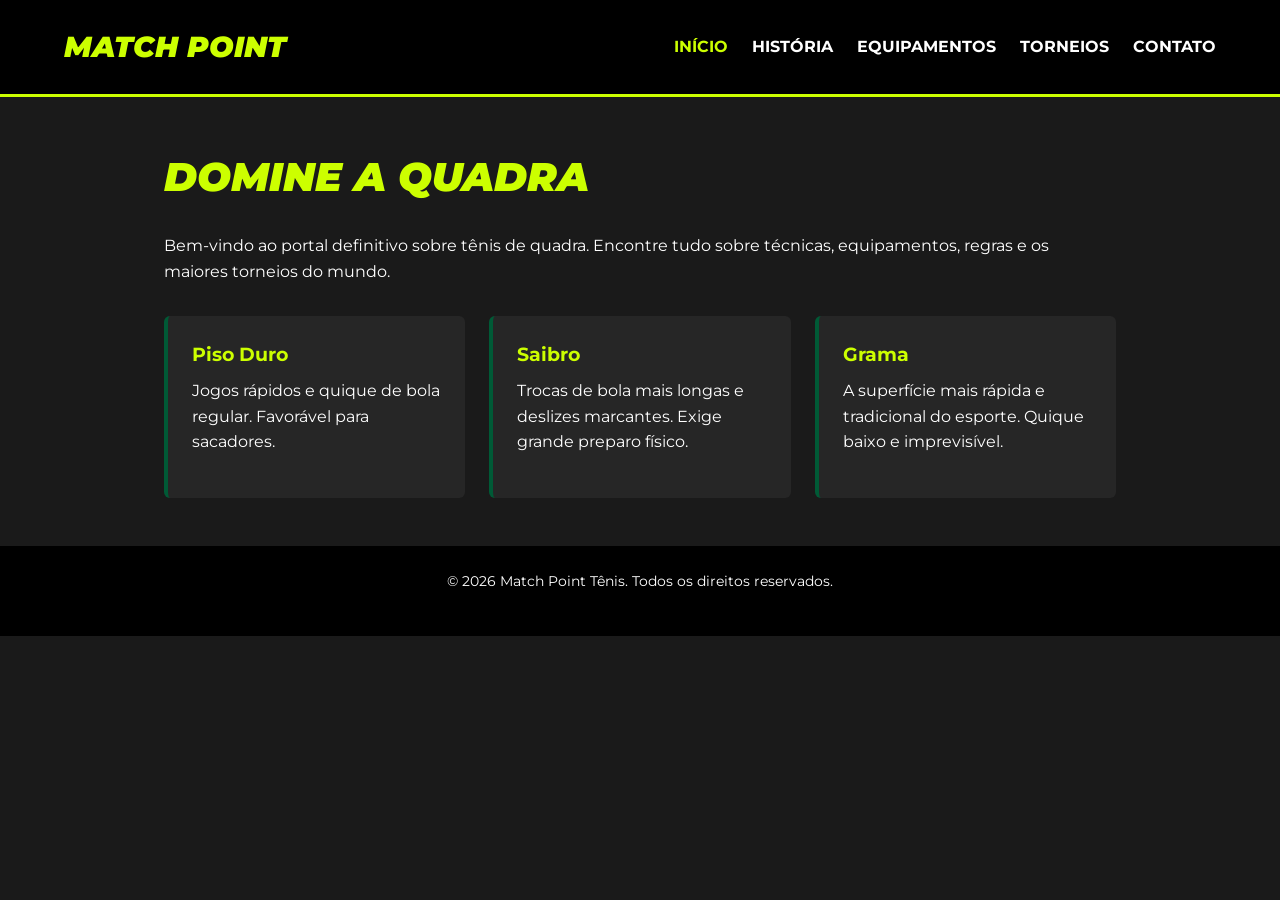
<file: index.html>
<!DOCTYPE html>
<html lang="pt-BR">
<head>
  <meta charset="UTF-8">
  <title>Match Point - Tênis de Quadra</title>
  <link rel="stylesheet" href="style.css">
</head>
<body>
  <header>
    <div class="logo">MATCH POINT</div>
    <nav>
      <ul>
        <li><a href="index.html" class="active">Início</a></li>
        <li><a href="historia.html">História</a></li>
        <li><a href="equipamentos.html">Equipamentos</a></li>
        <li><a href="torneios.html">Torneios</a></li>
        <li><a href="contato.html">Contato</a></li>
      </ul>
    </nav>
  </header>

  <main>
    <h1>Domine a Quadra</h1>
    <p>Bem-vindo ao portal definitivo sobre tênis de quadra. Encontre tudo sobre técnicas, equipamentos, regras e os maiores torneios do mundo.</p>
    
    <div class="card-grid">
      <div class="card">
        <h3>Piso Duro</h3>
        <p>Jogos rápidos e quique de bola regular. Favorável para sacadores.</p>
      </div>
      <div class="card">
        <h3>Saibro</h3>
        <p>Trocas de bola mais longas e deslizes marcantes. Exige grande preparo físico.</p>
      </div>
      <div class="card">
        <h3>Grama</h3>
        <p>A superfície mais rápida e tradicional do esporte. Quique baixo e imprevisível.</p>
      </div>
    </div>
  </main>

  <footer>
    <p>&copy; 2026 Match Point Tênis. Todos os direitos reservados.</p>
  </footer>
</body>
</html>
</file>
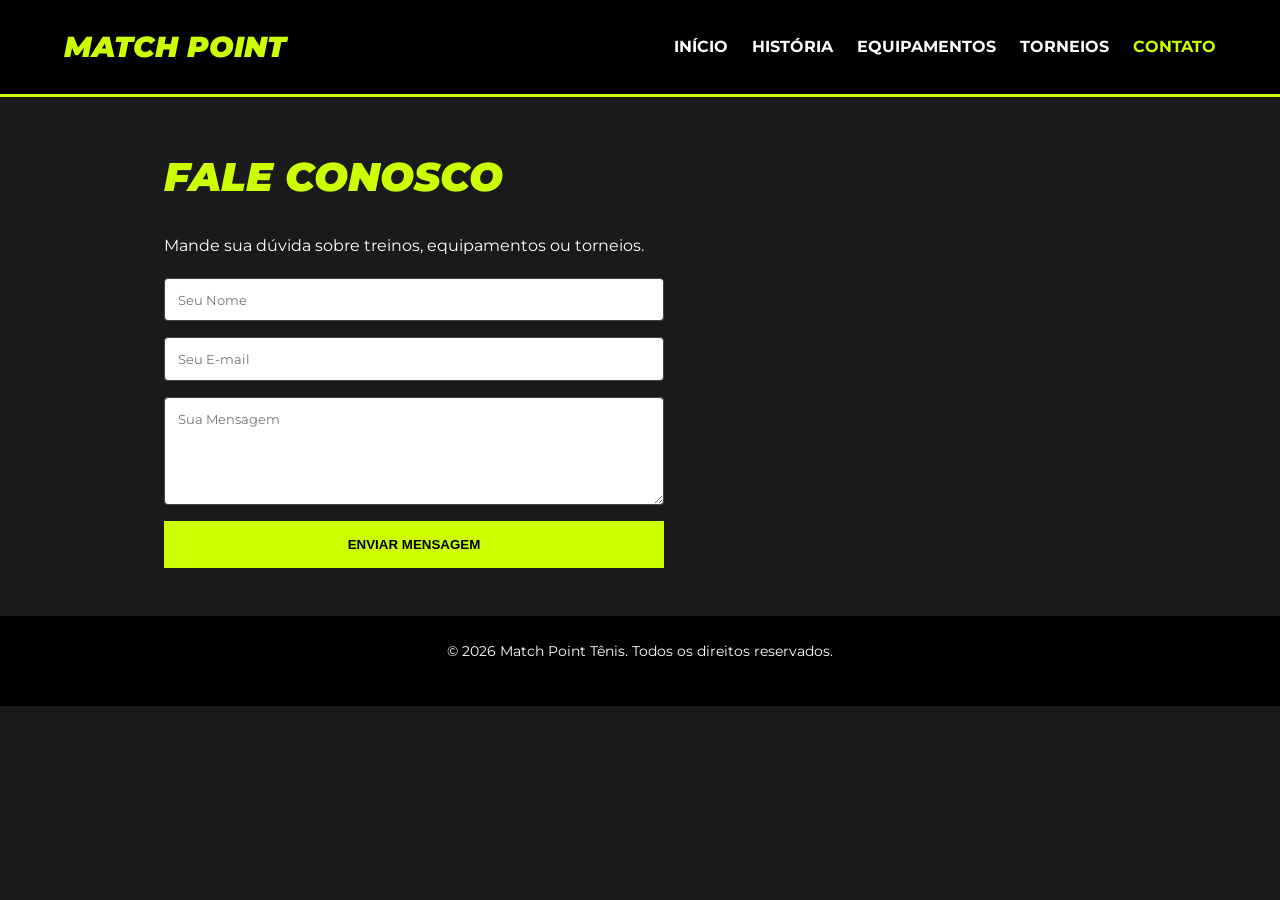
<file: contato.html>
<!DOCTYPE html>
<html lang="pt-BR">
<head>
  <meta charset="UTF-8">
  <title>Contato - Match Point</title>
  <link rel="stylesheet" href="style.css">
</head>
<body>
  <header>
    <div class="logo">MATCH POINT</div>
    <nav>
      <ul>
        <li><a href="index.html">Início</a></li>
        <li><a href="historia.html">História</a></li>
        <li><a href="equipamentos.html">Equipamentos</a></li>
        <li><a href="torneios.html">Torneios</a></li>
        <li><a href="contato.html" class="active">Contato</a></li>
      </ul>
    </nav>
  </header>

  <main>
    <h1>Fale Conosco</h1>
    <p>Mande sua dúvida sobre treinos, equipamentos ou torneios.</p>

    <form>
      <input type="text" placeholder="Seu Nome" required>
      <input type="email" placeholder="Seu E-mail" required>
      <textarea rows="5" placeholder="Sua Mensagem" required></textarea>
      <button type="submit">Enviar Mensagem</button>
    </form>
  </main>

  <footer>
    <p>&copy; 2026 Match Point Tênis. Todos os direitos reservados.</p>
  </footer>
</body>
</html>
</file>
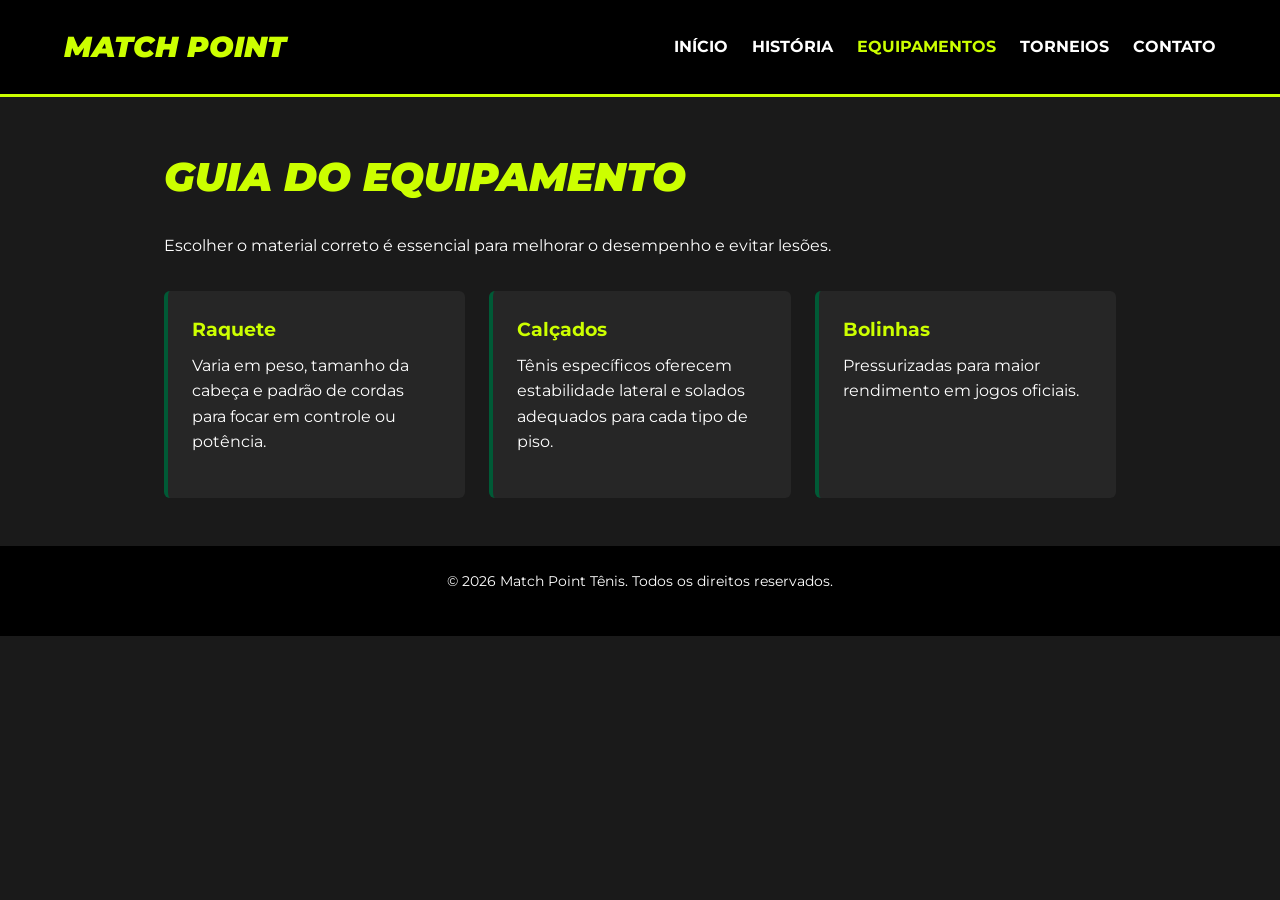
<file: equipamentos.html>
<!DOCTYPE html>
<html lang="pt-BR">
<head>
  <meta charset="UTF-8">
  <title>Equipamentos - Match Point</title>
  <link rel="stylesheet" href="style.css">
</head>
<body>
  <header>
    <div class="logo">MATCH POINT</div>
    <nav>
      <ul>
        <li><a href="index.html">Início</a></li>
        <li><a href="historia.html">História</a></li>
        <li><a href="equipamentos.html" class="active">Equipamentos</a></li>
        <li><a href="torneios.html">Torneios</a></li>
        <li><a href="contato.html">Contato</a></li>
      </ul>
    </nav>
  </header>

  <main>
    <h1>Guia do Equipamento</h1>
    <p>Escolher o material correto é essencial para melhorar o desempenho e evitar lesões.</p>

    <div class="card-grid">
      <div class="card">
        <h3>Raquete</h3>
        <p>Varia em peso, tamanho da cabeça e padrão de cordas para focar em controle ou potência.</p>
      </div>
      <div class="card">
        <h3>Calçados</h3>
        <p>Tênis específicos oferecem estabilidade lateral e solados adequados para cada tipo de piso.</p>
      </div>
      <div class="card">
        <h3>Bolinhas</h3>
        <p>Pressurizadas para maior rendimento em jogos oficiais.</p>
      </div>
    </div>
  </main>

  <footer>
    <p>&copy; 2026 Match Point Tênis. Todos os direitos reservados.</p>
  </footer>
</body>
</html>
</file>
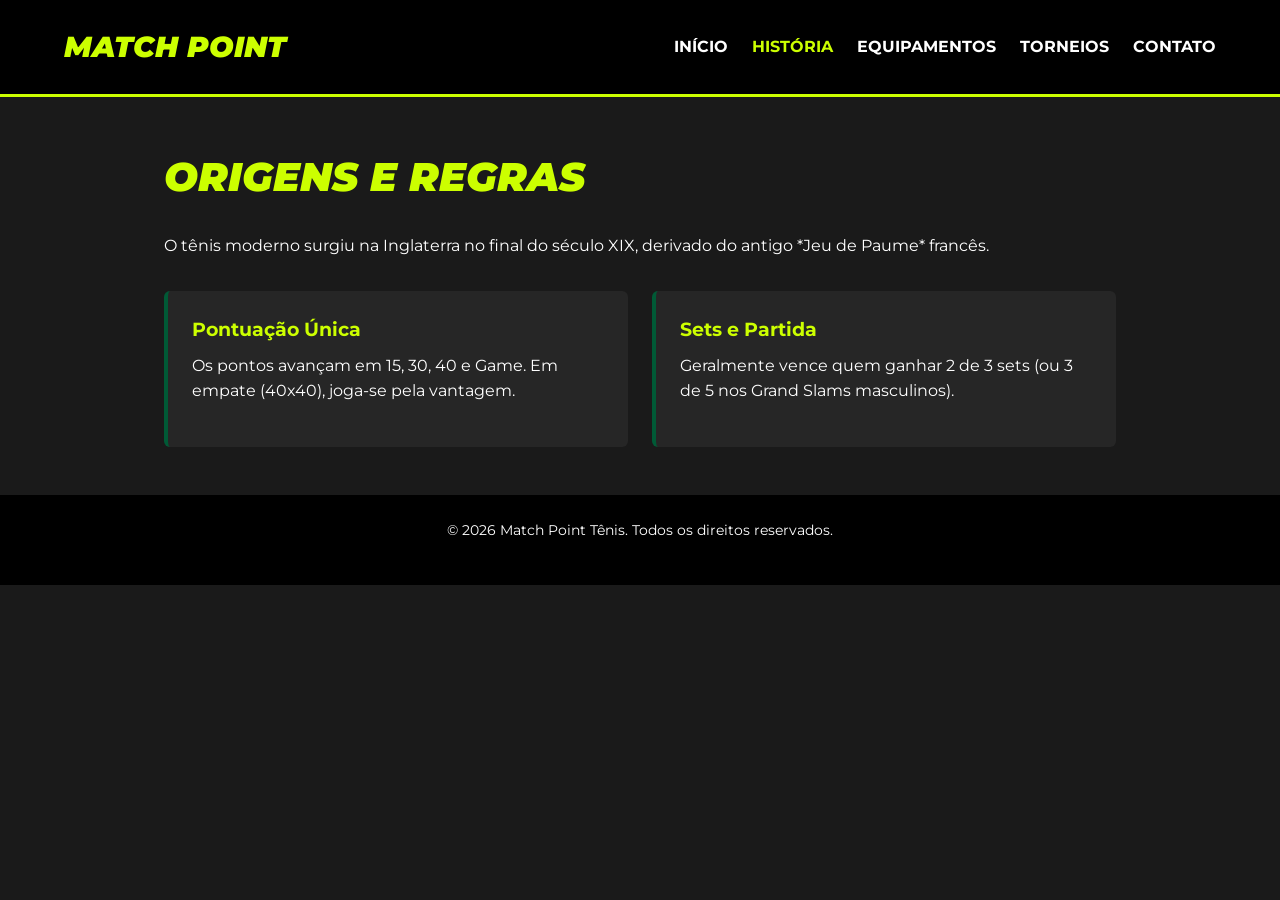
<file: historia.html>
<!DOCTYPE html>
<html lang="pt-BR">
<head>
  <meta charset="UTF-8">
  <title>História - Match Point</title>
  <link rel="stylesheet" href="style.css">
</head>
<body>
  <header>
    <div class="logo">MATCH POINT</div>
    <nav>
      <ul>
        <li><a href="index.html">Início</a></li>
        <li><a href="historia.html" class="active">História</a></li>
        <li><a href="equipamentos.html">Equipamentos</a></li>
        <li><a href="torneios.html">Torneios</a></li>
        <li><a href="contato.html">Contato</a></li>
      </ul>
    </nav>
  </header>

  <main>
    <h1>Origens e Regras</h1>
    <p>O tênis moderno surgiu na Inglaterra no final do século XIX, derivado do antigo *Jeu de Paume* francês.</p>
    
    <div class="card-grid">
      <div class="card">
        <h3>Pontuação Única</h3>
        <p>Os pontos avançam em 15, 30, 40 e Game. Em empate (40x40), joga-se pela vantagem.</p>
      </div>
      <div class="card">
        <h3>Sets e Partida</h3>
        <p>Geralmente vence quem ganhar 2 de 3 sets (ou 3 de 5 nos Grand Slams masculinos).</p>
      </div>
    </div>
  </main>

  <footer>
    <p>&copy; 2026 Match Point Tênis. Todos os direitos reservados.</p>
  </footer>
</body>
</html>
</file>
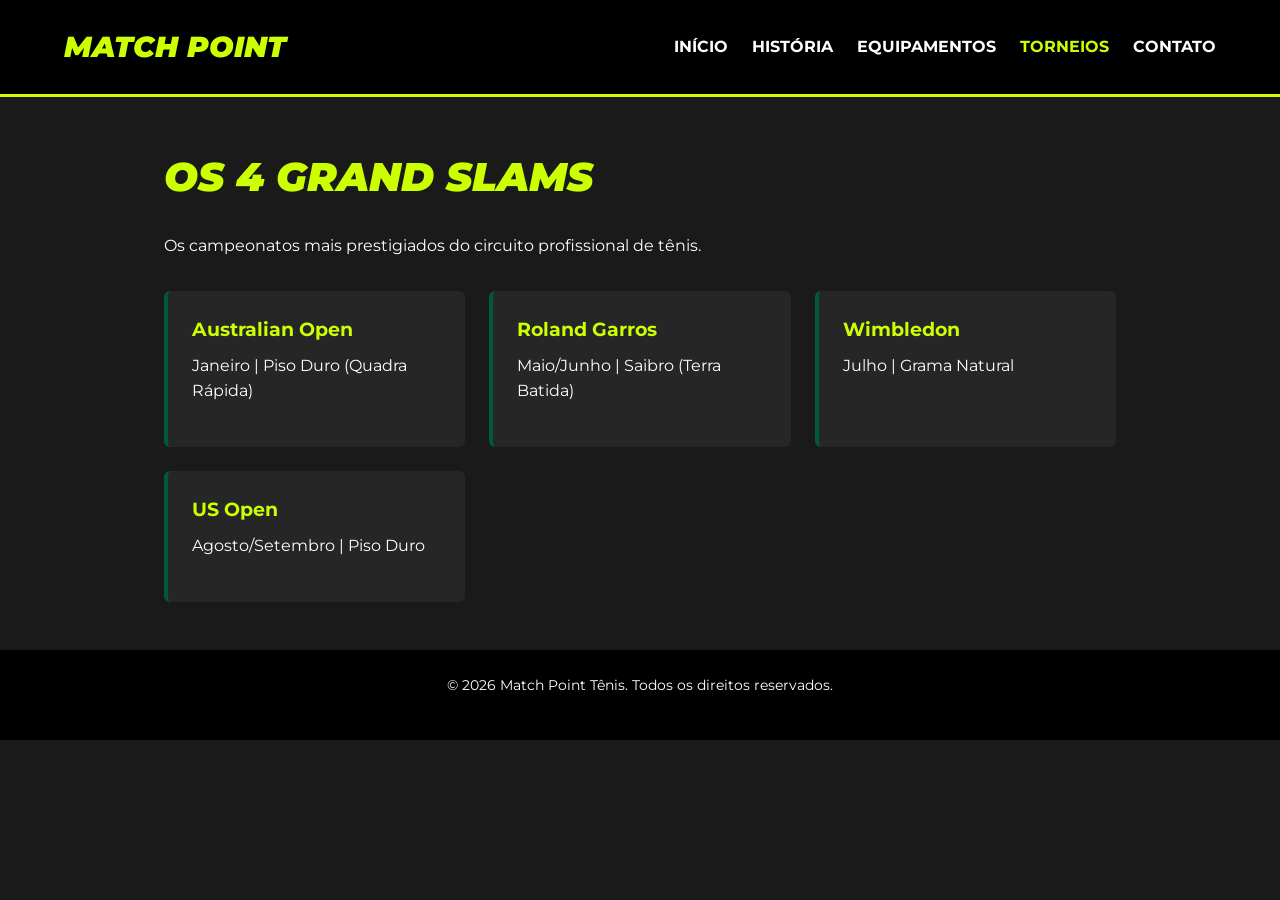
<file: torneios.html>
<!DOCTYPE html>
<html lang="pt-BR">
<head>
  <meta charset="UTF-8">
  <title>Torneios - Match Point</title>
  <link rel="stylesheet" href="style.css">
</head>
<body>
  <header>
    <div class="logo">MATCH POINT</div>
    <nav>
      <ul>
        <li><a href="index.html">Início</a></li>
        <li><a href="historia.html">História</a></li>
        <li><a href="equipamentos.html">Equipamentos</a></li>
        <li><a href="torneios.html" class="active">Torneios</a></li>
        <li><a href="contato.html">Contato</a></li>
      </ul>
    </nav>
  </header>

  <main>
    <h1>Os 4 Grand Slams</h1>
    <p>Os campeonatos mais prestigiados do circuito profissional de tênis.</p>

    <div class="card-grid">
      <div class="card">
        <h3>Australian Open</h3>
        <p>Janeiro | Piso Duro (Quadra Rápida)</p>
      </div>
      <div class="card">
        <h3>Roland Garros</h3>
        <p>Maio/Junho | Saibro (Terra Batida)</p>
      </div>
      <div class="card">
        <h3>Wimbledon</h3>
        <p>Julho | Grama Natural</p>
      </div>
      <div class="card">
        <h3>US Open</h3>
        <p>Agosto/Setembro | Piso Duro</p>
      </div>
    </div>
  </main>

  <footer>
    <p>&copy; 2026 Match Point Tênis. Todos os direitos reservados.</p>
  </footer>
</body>
</html>
</file>
<file: style.css>
@import url('https://fonts.googleapis.com/css2?family=Montserrat:ital,wght@0,400;0,700;0,900;1,700&display=swap');

:root {
  --verde-quadra: #005a36;
  --amarelo-bolinha: #ccff00;
  --cinza-escuro: #1a1a1a;
  --branco: #ffffff;
}

* {
  box-sizing: border-box;
  margin: 0;
  padding: 0;
}

body {
  background-color: var(--cinza-escuro);
  color: var(--branco);
  font-family: 'Montserrat', sans-serif;
  line-height: 1.6;
}

/* Cabeçalho e Navegação */
header {
  align-items: center;
  background-color: #000;
  border-bottom: 3px solid var(--amarelo-bolinha);
  display: flex;
  justify-content: space-between;
  padding: 1.5rem 5%;
}

.logo {
  color: var(--amarelo-bolinha);
  font-size: 1.8rem;
  font-style: italic;
  font-weight: 900;
  text-transform: uppercase;
}

nav ul {
  display: flex;
  list-style: none;
  gap: 1.5rem;
}

nav a {
  color: var(--branco);
  font-weight: 700;
  text-decoration: none;
  text-transform: uppercase;
  transition: color 0.3s;
}

nav a:hover,
nav a.active {
  color: var(--amarelo-bolinha);
}

/* Conteúdo Principal */
main {
  margin: 0 auto;
  max-width: 1000px;
  padding: 3rem 1.5rem;
}

h1 {
  color: var(--amarelo-bolinha);
  font-size: 2.5rem;
  font-style: italic;
  font-weight: 900;
  margin-bottom: 1.5rem;
  text-transform: uppercase;
}

p {
  margin-bottom: 1.2rem;
}

/* Cartões e Seções */
.card-grid {
  display: grid;
  gap: 1.5rem;
  grid-template-columns: repeat(auto-fit, minmax(250px, 1fr));
  margin-top: 2rem;
}

.card {
  background-color: #262626;
  border-left: 4px solid var(--verde-quadra);
  border-radius: 6px;
  padding: 1.5rem;
}

.card h3 {
  color: var(--amarelo-bolinha);
  margin-bottom: 0.5rem;
}

/* Formulário de Contato */
form {
  display: flex;
  flex-direction: column;
  gap: 1rem;
  max-width: 500px;
}

input, textarea {
  border: 1px solid #444;
  border-radius: 4px;
  font-family: inherit;
  padding: 0.8rem;
}

button {
  background-color: var(--amarelo-bolinha);
  border: none;
  color: #000;
  cursor: pointer;
  font-weight: 900;
  padding: 1rem;
  text-transform: uppercase;
  transition: background 0.3s;
}

button:hover {
  background-color: #b3e600;
}

/* Rodapé */
footer {
  background-color: #000;
  font-size: 0.9rem;
  padding: 1.5rem;
  text-align: center;
}
</file>
